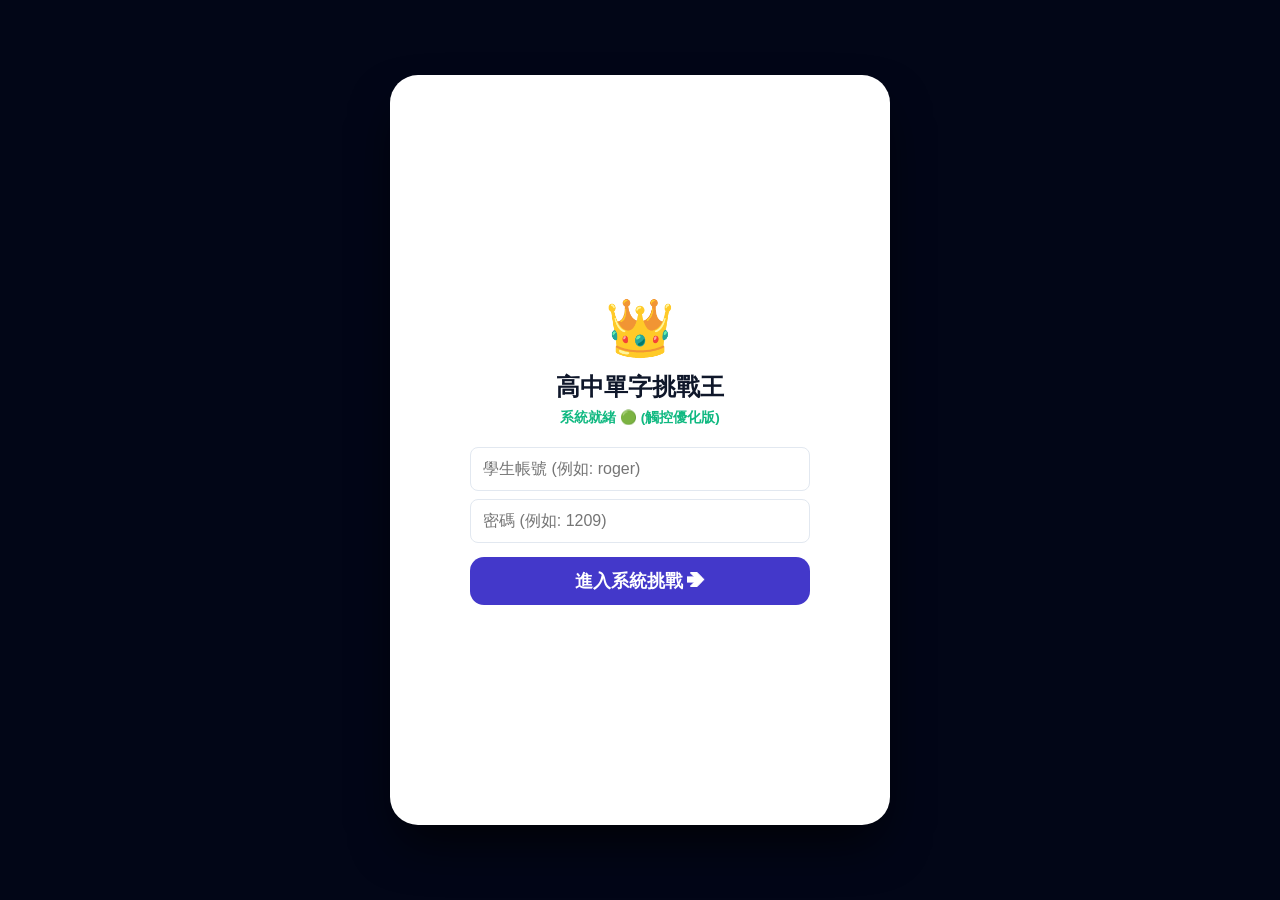
<file: index.html>
<!DOCTYPE html>
<html lang="zh-TW">
<head>
  <meta charset="UTF-8" />
  <meta name="viewport" content="width=device-width, initial-scale=1.0, maximum-scale=1.0, user-scalable=no" />
  <title>高中單字挑戰王 - 學生端</title>
  <style>
    :root {
      --primary: #4338ca;
      --primary-light: #6366f1;
      --success: #10b981;
      --danger: #ef4444;
      --dark: #0f172a;
      --border: #e2e8f0;
      --bg: #020617;
    }
    * { box-sizing: border-box; margin: 0; padding: 0; font-family: -apple-system, BlinkMacSystemFont, "Segoe UI", Roboto, sans-serif; -webkit-tap-highlight-color: transparent; }
    body { background: var(--bg); min-height: 100vh; display: flex; justify-content: center; align-items: center; padding: 12px; }
    .app-shell { width: 100%; max-width: 500px; background: #ffffff; border-radius: 28px; overflow: hidden; box-shadow: 0 25px 50px -12px rgba(0,0,0,0.8); display: flex; flex-direction: column; min-height: 750px; }
    .student-login-view { display: flex; flex-direction: column; align-items: center; justify-content: center; padding: 30px 24px; text-align: center; flex: 1; }
    .app-nav { display: flex; background: #1e293b; padding: 8px 10px; gap: 6px; align-items: center; }
    .nav-tabs-group { display: flex; flex: 1; gap: 4px; overflow-x: auto; }
    .nav-btn { flex: 1; min-width: 75px; border: none; background: transparent; padding: 9px 4px; border-radius: 12px; font-weight: 700; font-size: 0.8rem; color: #94a3b8; cursor: pointer; display: flex; align-items: center; justify-content: center; gap: 4px; white-space: nowrap; }
    .nav-btn.active { background: #334155; color: #f8fafc; }
    .badge { background: var(--danger); color: white; font-size: 0.7rem; padding: 2px 6px; border-radius: 10px; }
    .view-panel { display: none; flex-direction: column; padding: 18px; flex: 1; }
    .view-panel.active { display: flex; }
    .chapter-selector-bar { display: flex; align-items: center; gap: 8px; background: #f8fafc; padding: 8px 12px; border-radius: 12px; border: 1px solid var(--border); margin-bottom: 12px; font-size: 0.88rem; font-weight: 700; color: #334155; }
    .chapter-dropdown { flex: 1; padding: 6px 10px; border-radius: 8px; border: 1px solid var(--border); background: white; font-weight: 600; outline: none; }
    .game-status-bar { display: flex; justify-content: space-between; align-items: center; margin-bottom: 8px; }
    .pill { padding: 6px 12px; border-radius: 20px; font-size: 0.85rem; font-weight: 700; }
    .pill-level { background: #e0e7ff; color: var(--primary); }
    .pill-score { background: #fef3c7; color: #b45309; }
    .timer-wrapper { display: flex; align-items: center; font-weight: 800; font-size: 1.1rem; color: var(--danger); }
    .timer-progress-bar { width: 100%; height: 6px; background: #e2e8f0; border-radius: 3px; margin-bottom: 16px; overflow: hidden; }
    .timer-fill { height: 100%; background: var(--danger); width: 100%; transition: width 1s linear; }
    .card { background: white; border: 2px solid var(--border); border-radius: 18px; padding: 20px; text-align: center; margin-bottom: 16px; }
    .chapter-tag { background: #fef3c7; color: #b45309; font-size: 0.8rem; font-weight: 700; padding: 3px 8px; border-radius: 6px; }
    .pos-tag { background: #e0e7ff; color: var(--primary); font-size: 0.8rem; font-weight: 700; padding: 3px 8px; border-radius: 6px; }
    .chinese-prompt { font-size: 1.75rem; color: var(--dark); margin: 10px 0; font-weight: 800; }
    .hint-audio-bar { display: flex; align-items: center; justify-content: center; gap: 12px; margin-top: 10px; }
    .hint-text { font-size: 1.15rem; font-weight: 800; color: #334155; }
    .btn-sound-hint { display: inline-flex; align-items: center; gap: 4px; background: #eef2ff; color: var(--primary); border: 1.5px solid #c7d2fe; padding: 6px 12px; border-radius: 10px; font-size: 0.95rem; font-weight: 700; cursor: pointer; }
    .pure-dashed-zone { position: relative; width: 100%; min-height: 120px; display: flex; justify-content: center; align-items: center; background: transparent !important; border: none !important; cursor: text; padding: 10px 4px; }
    .slots-flex-row { display: flex; flex-wrap: wrap; justify-content: center; align-items: flex-end; gap: 8px; row-gap: 18px; pointer-events: none; }
    .slot-cell-unit { display: flex; flex-direction: column; align-items: center; justify-content: flex-end; width: 34px; }
    .correction-slot-top { height: 26px; display: flex; align-items: center; justify-content: center; margin-bottom: 4px; width: 100%; }
    .correct-letter-badge { background: #10b981; color: #ffffff; font-size: 1.05rem; font-weight: 900; width: 26px; height: 24px; border-radius: 6px; display: flex; align-items: center; justify-content: center; box-shadow: 0 2px 4px rgba(16, 185, 129, 0.4); text-transform: lowercase; }
    .dash-underline { width: 100%; height: 48px; border-bottom: 4px solid #94a3b8 !important; display: flex; align-items: center; justify-content: center; font-size: 1.95rem; font-weight: 900; color: #0f172a; text-transform: lowercase; transition: all 0.15s ease; }
    .dash-underline.focusing { border-bottom: 4px solid #4f46e5 !important; background: rgba(79, 70, 229, 0.05); border-radius: 6px 6px 0 0; }
    .dash-underline.char-wrong { color: #ef4444 !important; border-bottom: 4px solid #ef4444 !important; background: rgba(239, 68, 68, 0.08); border-radius: 6px 6px 0 0; }
    .dash-underline.char-right { color: #10b981 !important; border-bottom: 4px solid #10b981 !important; background: rgba(16, 185, 129, 0.08); border-radius: 6px 6px 0 0; }
    .ghost-input { position: absolute; top: 0; left: 0; width: 100%; height: 100%; opacity: 0 !important; cursor: text; }
    .btn-primary { width: 100%; padding: 13px; background: var(--primary); color: white; border: none; border-radius: 14px; font-size: 1rem; font-weight: 800; cursor: pointer; touch-action: manipulation; }
    .btn-next-action { flex: 1; padding: 14px; background: linear-gradient(135deg, #10b981, #059669); color: white; border: none; border-radius: 14px; font-size: 1.05rem; font-weight: 800; cursor: pointer; touch-action: manipulation; }
    .feedback-box { margin-top: 14px; padding: 12px 16px; border-radius: 12px; font-weight: 700; display: none; justify-content: space-between; align-items: center; text-align:center; }
    .feedback-box.success { background: #ecfdf5; color: #065f46; display: flex; }
    .feedback-box.error { background: #fef2f2; color: #991b1b; display: flex; }
    .admin-input-full { width: 100%; padding: 10px; border: 1.5px solid var(--border); border-radius: 8px; margin-bottom: 8px; outline: none; }
    
    .arena-bg { background: radial-gradient(circle at top, #1e293b 0%, #090d16 100%) !important; color: #ffffff; justify-content: flex-start; }
    .cloze-top-control { display: flex; justify-content: space-between; align-items: center; margin-bottom: 12px; }
    .chapter-select-dark { background: #1e293b; color: #f8fafc; border: 1px solid #475569; padding: 8px 10px; border-radius: 8px; font-weight: 600; outline: none; flex:1; margin-left:8px; }
    .answers-stack { display: flex; flex-direction: column; gap: 10px; margin-bottom: 16px; }
    .choice-btn { width: 100%; padding: 15px 16px; background: linear-gradient(180deg, #ffffff 0%, #e2e8f0 100%); border: none; border-radius: 14px; font-size: 1.15rem; font-weight: 800; color: #1e293b; cursor: pointer; text-align:left; transition: all 0.2s; touch-action: manipulation; }
    .choice-btn:hover { background: #e0e7ff; }
    .choice-btn.correct { background: linear-gradient(180deg, #34d399 0%, #059669 100%) !important; color: #fff !important; }
    .choice-btn.wrong { background: linear-gradient(180deg, #f87171 0%, #dc2626 100%) !important; color: #fff !important; }
  </style>
</head>
<body>
  <div class="app-shell">
    <!-- ================= 學生登入介面 ================= -->
    <div id="view-student-login" class="student-login-view">
      <div style="font-size:3.5rem; margin-bottom:10px;">👑</div>
      <h2 style="color:#0f172a; margin-bottom:6px;">高中單字挑戰王</h2>
      <p style="color:#10b981; font-size:0.85rem; margin-bottom:20px; font-weight:700;">系統就緒 🟢 (觸控優化版)</p>
      <div style="width:100%; max-width:340px;">
        <input type="text" id="student-acc-input" placeholder="學生帳號 (例如: roger)" class="admin-input-full" style="padding:12px; font-size:1rem;" />
        <input type="password" id="student-pwd-input" placeholder="密碼 (例如: 1209)" class="admin-input-full" style="padding:12px; font-size:1rem;" />
        <button id="student-login-btn" class="btn-primary" style="margin-top:6px; padding:12px; font-size:1.1rem;" onclick="alert('按鈕有反應了！'); attemptLogin();">進入系統挑戰 ➔</button>
        <p id="student-login-err" style="color:var(--danger); font-size:0.85rem; margin-top:10px; display:none;">帳號或密碼錯誤！</p>
      </div>
    </div>

    <!-- ================= 學生大廳 ================= -->
    <div id="view-student-lobby" style="display:none; flex-direction:column; padding: 30px 24px; flex:1; align-items:center; justify-content:center;">
      <h2 style="color:#0f172a; margin-bottom:8px; font-size:1.8rem;">👋 歡迎，<span id="lobby-student-name" style="color:var(--primary);"></span></h2>
      <p id="lobby-perm-tag" style="color:#10b981; font-weight:700; font-size:0.95rem; margin-bottom: 24px;"></p>
      
      <div class="card" style="width:100%; text-align:left; padding: 24px;">
        <h3 style="color:#1e293b; margin-bottom:16px; font-size:1.1rem; text-align:center;">🎯 請選擇題庫範圍</h3>
        <label style="font-weight:800; font-size:0.95rem; color:#334155; margin-bottom:6px; display:block;">1. 單字庫大分類：</label>
        <select id="lobby-category-select" class="admin-input-full" style="font-size:1rem; padding:12px;"></select>
        <label style="font-weight:800; font-size:0.95rem; color:#334155; margin-bottom:6px; display:block; margin-top:16px;">2. 章節 / 資料夾：</label>
        <select id="lobby-folder-select" class="admin-input-full" style="font-size:1rem; padding:12px;"></select>
        <label style="font-weight:800; font-size:0.95rem; color:#334155; margin-bottom:6px; display:block; margin-top:16px;">3. 選擇訓練模式：</label>
        <select id="lobby-mode-select" class="admin-input-full" style="font-size:1rem; padding:12px;">
          <option value="view-game">👑 單字挑戰 (拼寫作答)</option>
          <option value="view-phrase">🧩 片語特訓</option>
          <option value="view-cloze">⚔️ 克漏字對戰 (依據 AI 例句)</option>
          <option value="view-mistakes">📖 不熟區</option>
        </select>
        <button id="lobby-start-btn" class="btn-primary" style="margin-top: 24px; font-size:1.1rem; padding:14px; background:#10b981;">🚀 進入訓練區</button>
      </div>
      <button id="lobby-logout-btn" class="btn-secondary" style="margin-top: 20px; width:100%; padding:12px;">登出換人</button>
    </div>

    <!-- ================= 學生主操作畫面 ================= -->
    <div id="view-student-main" style="display:none; flex-direction:column; flex:1;">
      <header class="app-nav">
        <div class="nav-tabs-group">
          <button class="nav-btn active" data-target="view-game" id="tab-game-btn">👑 單字挑戰</button>
          <button class="nav-btn" data-target="view-phrase" id="tab-phrase-btn">🧩 片語特訓</button>
          <button class="nav-btn" data-target="view-cloze" id="tab-cloze-btn">⚔️ 克漏字對戰</button>
          <button class="nav-btn" data-target="view-mistakes" id="tab-mistakes-btn">📖 不熟區 <span id="mistake-badge" class="badge">0</span></button>
        </div>
      </header>

      <div style="background:#f1f5f9; padding:6px 14px; font-size:0.8rem; font-weight:700; color:#475569; display:flex; justify-content:space-between; align-items:center;">
        <span>👤 學生：<b id="cur-student-name" style="color:#4338ca;">學生</b></span>
        <span id="cur-category-tag" style="color:#10b981; font-weight:800;">高中學測</span>
      </div>

      <!-- ================= 頁籤 1：單字挑戰王 ================= -->
      <main id="view-game" class="view-panel active">
        <div class="chapter-selector-bar">
          <button class="btn-back-lobby btn-secondary" style="padding:6px 10px; font-size:0.75rem; background:#cbd5e1; color:#334155; margin-right:8px; border-radius:8px;">🏠 回大廳</button>
          <label for="game-chapter-filter" style="margin-left:auto;">🎯 單元：</label>
          <select id="game-chapter-filter" class="chapter-dropdown"></select>
        </div>
        <div class="game-status-bar">
          <span id="game-progress-tag" class="pill pill-level">進度：0 / 0</span>
          <span id="score-display" class="pill pill-score">積分：0</span>
          <div class="timer-wrapper">
            <span>⏱️</span><span id="game-timer-count">15</span>s
          </div>
        </div>
        <div class="timer-progress-bar"><div id="game-timer-fill" class="timer-fill"></div></div>
        <div class="card quiz-card">
          <div style="display:flex; justify-content:center; gap:6px;">
            <span id="quiz-chapter" class="chapter-tag">Unit 1</span>
            <span id="quiz-pos" class="pos-tag">詞性</span>
          </div>
          <h2 id="quiz-chinese" class="chinese-prompt">題目載入中...</h2>
          <div class="hint-audio-bar">
            <span id="quiz-hint" class="hint-text">提示資訊</span>
            <button type="button" id="game-sound-btn" class="btn-sound-hint">🔊 聽發音</button>
          </div>
        </div>
        <div class="pure-dashed-zone" onclick="focusHiddenInput()">
          <div id="letter-slots-container" class="slots-flex-row"></div>
          <input type="text" id="answer-input" class="ghost-input" autocomplete="off" autocorrect="off" autocapitalize="off" spellcheck="false" />
        </div>
        <div style="margin-top:14px; display:flex; gap:10px;">
          <button id="submit-btn" class="btn-primary" style="flex:1;">確認送出 (Enter)</button>
          <button id="next-question-btn" class="btn-next-action" style="display:none;">NEXT 下一題 ➔</button>
        </div>
        <div id="game-feedback" class="feedback-box"></div>
      </main>

      <!-- ================= 頁籤 2：🧩 片語特訓 ================= -->
      <main id="view-phrase" class="view-panel">
        <div class="chapter-selector-bar">
          <button class="btn-back-lobby btn-secondary" style="padding:6px 10px; font-size:0.75rem; background:#cbd5e1; color:#334155; margin-right:8px; border-radius:8px;">🏠 回大廳</button>
          <label for="phrase-chapter-filter" style="margin-left:auto;">🎯 單元：</label>
          <select id="phrase-chapter-filter" class="chapter-dropdown"></select>
        </div>
        <div class="game-status-bar">
          <span id="phrase-progress-tag" class="pill pill-level">進度：0 / 0</span>
          <span id="phrase-score-display" class="pill pill-score">積分：0</span>
          <div class="timer-wrapper">
            <span>⏱️</span><span id="phrase-timer-count">15</span>s
          </div>
        </div>
        <div class="timer-progress-bar"><div id="phrase-timer-fill" class="timer-fill"></div></div>
        
        <div class="card quiz-card">
          <div style="display:flex; justify-content:center; gap:6px;">
            <span id="phrase-chapter" class="chapter-tag">Unit 1</span>
            <span class="pos-tag" style="background:#fce7f3; color:#db2777;">phr.</span>
          </div>
          <h2 id="phrase-chinese" class="chinese-prompt">題目載入中...</h2>
        </div>
        
        <div id="phrase-options-container" class="answers-stack"></div>
        <button id="next-phrase-btn" class="btn-next-action" style="display:none; margin-top:10px; width:100%;">NEXT 下一題 ➔</button>
      </main>

      <!-- ================= 頁籤 3：克漏字對戰 ================= -->
      <main id="view-cloze" class="view-panel arena-bg">
        <div class="cloze-top-control">
          <button class="btn-back-lobby btn-secondary" style="padding:6px 10px; font-size:0.75rem; background:#cbd5e1; color:#334155; border-radius:8px;">🏠 回大廳</button>
          <select id="cloze-chapter-filter" class="chapter-select-dark"></select>
        </div>
        <div class="game-status-bar" style="color:white; margin-top:4px;">
          <span id="cloze-progress-tag" class="pill" style="background:rgba(255,255,255,0.2); color:white;">進度：0 / 0</span>
          <span id="cloze-score-display" class="pill" style="background:var(--danger); color:white;">積分：0</span>
          <div class="timer-wrapper" style="color:white;">
            <span>⏱️</span><span id="cloze-timer-count">15</span>s
          </div>
        </div>
        <div class="timer-progress-bar" style="background:rgba(255,255,255,0.2);">
          <div id="cloze-timer-fill" class="timer-fill" style="background:var(--success);"></div>
        </div>
        <div class="card" style="background:#1e293b; border-color:#334155; margin-bottom:20px; text-align:left;">
          <div style="margin-bottom:12px; display:flex; justify-content:space-between;">
             <span id="cloze-chapter-tag" class="chapter-tag" style="background:#334155; color:#cbd5e1;">Unit 1</span>
             <span id="cloze-pos-tag" class="pos-tag" style="background:#312e81; color:#a5b4fc;">n.</span>
          </div>
          <h2 id="cloze-sentence" style="font-size:1.35rem; line-height:1.6; color:#f8fafc; font-weight:800;">題目載入中...</h2>
          <p id="cloze-zh" style="display:none; color:#38bdf8; font-weight:700; margin-top:14px; font-size:1.05rem; line-height:1.5;"></p>
        </div>
        <div id="cloze-options-container" class="answers-stack"></div>
        <button id="next-cloze-btn" class="btn-next-action" style="display:none; margin-top:10px; width:100%;">NEXT 下一題 ➔</button>
      </main>

      <!-- ================= 頁籤 4：📖 不熟區 ================= -->
      <main id="view-mistakes" class="view-panel">
        <div class="chapter-selector-bar">
          <button class="btn-back-lobby btn-secondary" style="padding:6px 10px; font-size:0.75rem; background:#cbd5e1; color:#334155; margin-right:8px; border-radius:8px;">🏠 回大廳</button>
          <span style="font-weight:800; color:#334155; margin-left:auto;">我的錯題本</span>
          <button id="clear-mistakes-btn" class="btn-secondary" style="margin-left:auto; background:#fee2e2; color:#ef4444; font-size:0.75rem;">🗑️ 全部清空</button>
        </div>
        <div id="mistakes-list-container" style="display:flex; flex-direction:column; gap:10px; overflow-y:auto; flex:1; padding-bottom:20px;"></div>
      </main>
    </div>
  </div>

  <script>
    const DEFAULT_STUDENTS = [
      { acc: "roger", pwd: "1209", name: "羅傑", perm: "高中" },
      { acc: "student", pwd: "1234", name: "測試生", perm: "國中" }
    ];

    const DEFAULT_BASE_QUESTIONS = [
      {"id": 1, "category": "高中學測", "folder": "Unit 1", "word": "cue", "pos": "n.", "zh": "提示；線索", "sentence": "My teacher nodded at me, and that was my ___ to start speaking.", "options": ["cue", "finance", "prime", "rebel"]},
      {"id": 2, "category": "高中學測", "folder": "Unit 1", "word": "declare", "pos": "v.", "zh": "宣布；宣稱", "sentence": "The government decided to ___ the day a public holiday.", "options": ["declare", "divorce", "disappoint", "finance"]},
      {"id": 3, "category": "高中學測", "folder": "Unit 1", "word": "take off", "pos": "phr.", "zh": "起飛；脫下", "sentence": "The plane will ___ in ten minutes.", "options": ["take off", "give up", "look forward to", "turn out"]}
    ];

    let existingStudents = [];
    try { existingStudents = JSON.parse(localStorage.getItem('student_accounts')); } catch(e) {}
    if (!Array.isArray(existingStudents) || existingStudents.length === 0) {
      localStorage.setItem('student_accounts', JSON.stringify(DEFAULT_STUDENTS));
    }

    if (!localStorage.getItem('app_all_questions')) {
      localStorage.setItem('app_all_questions', JSON.stringify(DEFAULT_BASE_QUESTIONS));
    }

    async function initAutoSyncCloud() {
      try {
        const response = await fetch('questions.json?v=' + Date.now());
        if (response.ok) {
          const cloudData = await response.json();
          if (cloudData && cloudData.questions && cloudData.questions.length > 0) {
            localStorage.setItem('app_all_questions', JSON.stringify(cloudData.questions));
          }
          if (cloudData && cloudData.students && cloudData.students.length > 0) {
            localStorage.setItem('student_accounts', JSON.stringify(cloudData.students));
          }
        }
      } catch (e) {
        console.log("使用本機內嵌快取運行");
      }
    }
    initAutoSyncCloud();

    let loggedInStudent = null;
    let currentLobbyCategory = "高中學測";
    
    let activeWordList = [];
    let currentWordIndex = 0;
    let wordScore = 0;

    let activePhraseList = [];
    let currentPhraseIndex = 0;
    let phraseScore = 0;

    let mistakesArray = JSON.parse(localStorage.getItem('student_mistakes') || '[]');

    let timerInterval;
    let timeLeft = 15;
    let isTimeUp = false;

    let pronunciationTimeout = null;

    function initLobbyCategories() {
      let allQuestions = [];
      try { allQuestions = JSON.parse(localStorage.getItem('app_all_questions')) || DEFAULT_BASE_QUESTIONS; } 
      catch(e) { allQuestions = DEFAULT_BASE_QUESTIONS; }

      const allCats = [...new Set(allQuestions.map(q => q.category || "高中學測"))];
      let allowedCats = loggedInStudent && loggedInStudent.perm === '國中' ? allCats.filter(c => c === '國中') : allCats.filter(c => c !== '國中');
      if (allowedCats.length === 0) allowedCats = loggedInStudent && loggedInStudent.perm === '國中' ? ['國中'] : ['高中學測'];

      const catSelect = document.getElementById('lobby-category-select');
      if (catSelect) {
        catSelect.innerHTML = allowedCats.map(c => `<option value="${c}">${c}</option>`).join('');
        updateLobbyFolders();
      }
    }

    function updateLobbyFolders() {
      let allQuestions = [];
      try { allQuestions = JSON.parse(localStorage.getItem('app_all_questions')) || DEFAULT_BASE_QUESTIONS; } 
      catch(e) { allQuestions = DEFAULT_BASE_QUESTIONS; }

      const catSelect = document.getElementById('lobby-category-select');
      const folderSelect = document.getElementById('lobby-folder-select');
      if (!catSelect || !folderSelect) return;

      const cat = catSelect.value;
      const filtered = allQuestions.filter(q => (q.category || "高中學測") === cat);
      const folders = ["全部章節", ...new Set(filtered.map(q => q.folder || q.chapter || "Unit 1"))];
      folderSelect.innerHTML = folders.map(f => `<option value="${f}">${f}</option>`).join('');
    }

    // 觸控與點擊雙重強固登入函式
    function attemptLogin() {
      const errEl = document.getElementById('student-login-err');
      if (errEl) errEl.style.display = 'none';

      const accInput = document.getElementById('student-acc-input');
      const pwdInput = document.getElementById('student-pwd-input');
      if (!accInput || !pwdInput) return;

      const acc = accInput.value.trim().toLowerCase();
      const pwd = pwdInput.value.trim();

      if (!acc || !pwd) {
        alert("請輸入帳號與密碼！");
        return;
      }
      
      let studentAccounts = [];
      try {
        studentAccounts = JSON.parse(localStorage.getItem('student_accounts'));
      } catch(e) {}
      
      if (!Array.isArray(studentAccounts) || studentAccounts.length === 0) {
        studentAccounts = DEFAULT_STUDENTS;
      }

      const found = studentAccounts.find(s => String(s.acc || '').trim().toLowerCase() === acc && String(s.pwd || '').trim() === pwd);
      
      if (found) {
        loggedInStudent = found;
        loggedInStudent.perm = loggedInStudent.perm || "高中"; 
        
        document.getElementById('view-student-login').style.display = 'none';
        document.getElementById('view-student-lobby').style.display = 'flex';
        document.getElementById('lobby-student-name').innerText = found.name;
        document.getElementById('lobby-perm-tag').innerText = `權限範圍：${loggedInStudent.perm === '國中' ? '📚 國中專用' : '📖 高中與進階題庫'}`;

        initLobbyCategories();
      } else {
        if (errEl) {
          errEl.style.display = 'block';
          errEl.innerText = "帳號或密碼錯誤！(測試帳號: roger / 1209)";
        } else {
          alert("帳號或密碼錯誤！");
        }
      }
    }

    function initAppEvents() {
      updateMistakeBadge();

      // 為手機觸控優化登入按鈕（同時監聽 touchend 與 click，解決虛擬鍵盤吞沒點擊的問題）
      const loginBtn = document.getElementById('student-login-btn');
      if (loginBtn) {
        loginBtn.addEventListener('touchend', (e) => {
          e.preventDefault();
          attemptLogin();
        });
        loginBtn.addEventListener('click', attemptLogin);
      }

      function playWordAudio(word, playCount = 1) {
        if (!window.speechSynthesis) return;
        window.speechSynthesis.cancel(); 
        let count = 0;
        function speak() {
          if (count >= playCount) return;
          const utterance = new SpeechSynthesisUtterance(word);
          utterance.lang = 'en-US';
          utterance.rate = 0.7; 
          utterance.onend = () => {
            count++;
            if (count < playCount) {
              setTimeout(speak, 600); 
            }
          };
          window.speechSynthesis.speak(utterance);
        }
        speak();
      }

      const soundBtn = document.getElementById('game-sound-btn');
      if (soundBtn) {
        soundBtn.addEventListener('click', () => {
          if (activeWordList.length > 0) {
            playWordAudio(activeWordList[currentWordIndex].word, 1);
          }
        });
      }

      const pwdInput = document.getElementById('student-pwd-input');
      const accInput = document.getElementById('student-acc-input');
      if (pwdInput) pwdInput.addEventListener('keypress', (e) => { if(e.key === 'Enter') attemptLogin(); });
      if (accInput) accInput.addEventListener('keypress', (e) => { if(e.key === 'Enter') attemptLogin(); });

      const logoutBtn = document.getElementById('lobby-logout-btn');
      if (logoutBtn) {
        logoutBtn.addEventListener('click', () => {
          loggedInStudent = null;
          document.getElementById('view-student-lobby').style.display = 'none';
          document.getElementById('view-student-login').style.display = 'flex';
          document.getElementById('student-acc-input').value = '';
          document.getElementById('student-pwd-input').value = '';

          clearTimeout(pronunciationTimeout);
          if(window.speechSynthesis) window.speechSynthesis.cancel();
        });
      }

      const catSel = document.getElementById('lobby-category-select');
      if (catSel) catSel.addEventListener('change', updateLobbyFolders);

      const startBtn = document.getElementById('lobby-start-btn');
      if (startBtn) {
        startBtn.addEventListener('click', () => {
          currentLobbyCategory = document.getElementById('lobby-category-select').value;
          const selectedFolder = document.getElementById('lobby-folder-select').value;
          const selectedModeId = document.getElementById('lobby-mode-select').value;
          
          document.getElementById('view-student-lobby').style.display = 'none';
          document.getElementById('view-student-main').style.display = 'flex';
          document.getElementById('cur-student-name').innerText = loggedInStudent.name;
          document.getElementById('cur-category-tag').innerText = currentLobbyCategory;

          updateChapterDropdowns();
          ['game-chapter-filter', 'cloze-chapter-filter', 'phrase-chapter-filter'].forEach(id => {
            const dd = document.getElementById(id);
            if (dd && [...dd.options].some(o => o.value === selectedFolder)) dd.value = selectedFolder;
          });

          const targetTabBtn = document.querySelector(`.nav-btn[data-target="${selectedModeId}"]`);
          if (targetTabBtn) targetTabBtn.click();
        });
      }

      document.querySelectorAll('.btn-back-lobby').forEach(btn => {
        btn.addEventListener('click', () => {
          clearInterval(timerInterval);
          clearTimeout(pronunciationTimeout);
          if(window.speechSynthesis) window.speechSynthesis.cancel();

          document.getElementById('view-student-main').style.display = 'none';
          document.getElementById('view-student-lobby').style.display = 'flex';
          initLobbyCategories();
        });
      });

      document.querySelectorAll('.nav-btn').forEach(btn => {
        btn.addEventListener('click', (e) => {
          document.querySelectorAll('.nav-btn').forEach(b => b.classList.remove('active'));
          document.querySelectorAll('.view-panel').forEach(p => p.classList.remove('active'));
          
          btn.classList.add('active');
          const targetId = btn.getAttribute('data-target');
          document.getElementById(targetId).classList.add('active');

          clearInterval(timerInterval); 
          clearTimeout(pronunciationTimeout);
          if(window.speechSynthesis) window.speechSynthesis.cancel();

          filterWordList();

          if (targetId === 'view-game') startNewWordSession();
          if (targetId === 'view-cloze') startNewClozeSession();
          if (targetId === 'view-phrase') startNewPhraseSession(); 
          if (targetId === 'view-mistakes') renderMistakes();      
        });
      });

      const gFilter = document.getElementById('game-chapter-filter');
      const cFilter = document.getElementById('cloze-chapter-filter');
      const pFilter = document.getElementById('phrase-chapter-filter');
      if (gFilter) gFilter.addEventListener('change', () => { filterWordList(); startNewWordSession(); });
      if (cFilter) cFilter.addEventListener('change', () => { filterWordList(); startNewClozeSession(); });
      if (pFilter) pFilter.addEventListener('change', () => { filterWordList(); startNewPhraseSession(); });

      function startTimer(mode) {
        clearInterval(timerInterval);
        timeLeft = 15;
        isTimeUp = false;
        updateTimerDisplay(mode);
        
        timerInterval = setInterval(() => {
          timeLeft--;
          updateTimerDisplay(mode);
          if (timeLeft <= 0) {
            clearInterval(timerInterval);
            isTimeUp = true;
            if (mode === 'game') submitWordAnswer();
            if (mode === 'cloze') handleClozeTimeout();
            if (mode === 'phrase') handlePhraseTimeout(); 
          }
        }, 1000);
      }

      function updateTimerDisplay(mode) {
        let countEl, fillEl;
        if (mode === 'game') {
          countEl = document.getElementById('game-timer-count');
          fillEl = document.getElementById('game-timer-fill');
        } else if (mode === 'cloze') {
          countEl = document.getElementById('cloze-timer-count');
          fillEl = document.getElementById('cloze-timer-fill');
        } else if (mode === 'phrase') {
          countEl = document.getElementById('phrase-timer-count');
          fillEl = document.getElementById('phrase-timer-fill');
        }
        if (countEl) countEl.innerText = timeLeft;
        if (fillEl) fillEl.style.width = (timeLeft / 15 * 100) + '%';
      }

      function updateMistakeBadge() {
        const badge = document.getElementById('mistake-badge');
        if (badge) badge.innerText = mistakesArray.length;
      }

      function addMistake(q) {
        if (!q) return;
        if (!mistakesArray.some(m => m.word === q.word)) {
          mistakesArray.push(q);
          localStorage.setItem('student_mistakes', JSON.stringify(mistakesArray));
          updateMistakeBadge();
        }
      }

      const nextQBtn = document.getElementById('next-question-btn');
      const subBtn = document.getElementById('submit-btn');
      const ansInp = document.getElementById('answer-input');

      if (nextQBtn) nextQBtn.addEventListener('click', () => { currentWordIndex++; loadWordQuestion(); });
      if (subBtn) subBtn.addEventListener('click', submitWordAnswer);
      if (ansInp) {
        ansInp.addEventListener('input', updateSlotsDisplay);
        ansInp.addEventListener('keypress', (e) => {
          if (e.key === 'Enter') {
            if (document.getElementById('submit-btn').style.display !== 'none') submitWordAnswer();
            else document.getElementById('next-question-btn').click();
          }
        });
      }

      function startNewWordSession() {
        currentWordIndex = 0; wordScore = 0;
        const scoreDisp = document.getElementById('score-display');
        if (scoreDisp) scoreDisp.innerText = `積分：0`;
        loadWordQuestion();
      }

      function loadWordQuestion() {
        if (!activeWordList.length) {
          const qChin = document.getElementById('quiz-chinese');
          if (qChin) qChin.innerText = "此單元無單字";
          const slotsContainer = document.getElementById('letter-slots-container');
          if (slotsContainer) slotsContainer.innerHTML = '';
          clearInterval(timerInterval);
          return;
        }
        if (currentWordIndex >= activeWordList.length) currentWordIndex = 0;

        const q = activeWordList[currentWordIndex];
        const gProg = document.getElementById('game-progress-tag');
        const qChap = document.getElementById('quiz-chapter');
        const qPos = document.getElementById('quiz-pos');
        const qChin = document.getElementById('quiz-chinese');
        const qHint = document.getElementById('quiz-hint');

        if (gProg) gProg.innerText = `進度：${currentWordIndex + 1} / ${activeWordList.length}`;
        if (qChap) qChap.innerText = q.folder || q.chapter || "Unit 1";
        if (qPos) qPos.innerText = q.pos;
        if (qChin) qChin.innerText = q.zh;
        if (qHint) qHint.innerText = `長度：${q.word.length} 字母・首字 [ ${q.word[0]} ]`;

        const input = document.getElementById('answer-input');
        if (input) {
          input.value = '';
          input.disabled = false;
          input.maxLength = q.word.length;
          input.focus();
        }

        updateSlotsDisplay();
        const fb = document.getElementById('game-feedback');
        if (fb) fb.style.display = 'none';
        if (subBtn) subBtn.style.display = 'block';
        if (nextQBtn) nextQBtn.style.display = 'none';

        startTimer('game');

        clearTimeout(pronunciationTimeout);
        if(window.speechSynthesis) window.speechSynthesis.cancel();
        pronunciationTimeout = setTimeout(() => {
          const currentView = document.querySelector('.view-panel.active');
          if (currentView && currentView.id === 'view-game' && input && !input.disabled) {
            playWordAudio(q.word, 2);
          }
        }, 2000);
      }

      function updateSlotsDisplay() {
        const input = document.getElementById('answer-input');
        if (!input) return;
        const val = input.value;
        const q = activeWordList[currentWordIndex];
        if (!q || !q.word) return;

        const targetWord = q.word;
        const container = document.getElementById('letter-slots-container');
        if (!container) return;
        container.innerHTML = '';

        for (let i = 0; i < targetWord.length; i++) {
          const unit = document.createElement('div'); unit.className = 'slot-cell-unit';
          const top = document.createElement('div'); top.className = 'correction-slot-top';
          const dash = document.createElement('div'); dash.className = 'dash-underline';

          if (i < val.length) dash.innerText = val[i];
          if (i === val.length && !input.disabled) dash.classList.add('focusing');

          if (input.disabled) {
            if (val[i] && val[i].toLowerCase() === targetWord[i].toLowerCase()) {
              dash.classList.add('char-right');
            } else {
              dash.classList.add('char-wrong');
              top.innerHTML = `<div class="correct-letter-badge">${targetWord[i]}</div>`;
            }
          }
          unit.appendChild(top); unit.appendChild(dash); container.appendChild(unit);
        }
      }

      function submitWordAnswer() {
        if (!activeWordList.length) return;
        clearInterval(timerInterval); 
        
        clearTimeout(pronunciationTimeout);
        if(window.speechSynthesis) window.speechSynthesis.cancel();

        const input = document.getElementById('answer-input');
        if (!input) return;
        const userAns = input.value.trim().toLowerCase();
        const target = activeWordList[currentWordIndex].word.trim().toLowerCase();
        const fb = document.getElementById('game-feedback');
        const q = activeWordList[currentWordIndex]; 

        input.disabled = true;

        if (userAns === target && !isTimeUp) {
          wordScore += 100;
          const scoreDisp = document.getElementById('score-display');
          if (scoreDisp) scoreDisp.innerText = `積分：${wordScore}`;
          if (fb) {
            fb.className = 'feedback-box success';
            fb.innerHTML = `🎉 完全正確！`;
          }
        } else {
          if (fb) {
            fb.className = 'feedback-box error';
            fb.innerHTML = isTimeUp ? `⏰ 時間到！正解：${target}` : `❌ 錯誤！正解：${target}`;
          }
          addMistake(q); 
        }

        updateSlotsDisplay();
        if (subBtn) subBtn.style.display = 'none';
        if (nextQBtn) nextQBtn.style.display = 'block';
      }

      window.focusHiddenInput = function() {
        const inp = document.getElementById('answer-input');
        if (inp && !inp.disabled) { inp.focus(); updateSlotsDisplay(); }
      };

      const nextPhraseBtn = document.getElementById('next-phrase-btn');
      if (nextPhraseBtn) nextPhraseBtn.addEventListener('click', () => { currentPhraseIndex++; loadPhraseQuestion(); });

      function startNewPhraseSession() {
        currentPhraseIndex = 0; phraseScore = 0;
        const pScoreDisp = document.getElementById('phrase-score-display');
        if (pScoreDisp) pScoreDisp.innerText = `積分：0`;
        loadPhraseQuestion();
      }

      function loadPhraseQuestion() {
        if (!activePhraseList.length) {
          const pChin = document.getElementById('phrase-chinese');
          if (pChin) pChin.innerText = "此單元無片語題目";
          const pOptsContainer = document.getElementById('phrase-options-container');
          if (pOptsContainer) pOptsContainer.innerHTML = '';
          clearInterval(timerInterval);
          return;
        }
        if (currentPhraseIndex >= activePhraseList.length) currentPhraseIndex = 0;

        const q = activePhraseList[currentPhraseIndex];
        const pProg = document.getElementById('phrase-progress-tag');
        const pChap = document.getElementById('phrase-chapter');
        const pChin = document.getElementById('phrase-chinese');

        if (pProg) pProg.innerText = `進度：${currentPhraseIndex + 1} / ${activePhraseList.length}`;
        if (pChap) pChap.innerText = q.folder || q.chapter || "Unit 1";
        if (pChin) pChin.innerText = q.zh;

        const box = document.getElementById('phrase-options-container');
        if (!box) return;
        box.innerHTML = '';
        
        let opts = q.options && q.options.length >= 4 ? [...q.options] : [q.word, "take off", "look forward to", "give up"];
        if (!opts.includes(q.word)) opts[0] = q.word; 
        opts = opts.sort(() => 0.5 - Math.random()); 

        opts.forEach(opt => {
          const btn = document.createElement('button');
          btn.className = 'choice-btn';
          btn.innerText = opt;
          btn.onclick = () => handlePhraseClick(opt, q.word, btn, box, q);
          box.appendChild(btn);
        });

        if (nextPhraseBtn) nextPhraseBtn.style.display = 'none';
        startTimer('phrase');
      }

      function handlePhraseClick(selected, correctWord, clickedBtn, box, q) {
        clearInterval(timerInterval);
        const allBtns = box.querySelectorAll('button');
        allBtns.forEach(b => b.disabled = true);

        if (selected === correctWord) {
          clickedBtn.classList.add('correct');
          phraseScore += 100;
          const pScoreDisp = document.getElementById('phrase-score-display');
          if (pScoreDisp) pScoreDisp.innerText = `積分：${phraseScore}`;
        } else {
          clickedBtn.classList.add('wrong');
          allBtns.forEach(b => { if (b.innerText === correctWord) b.classList.add('correct'); });
          addMistake(q); 
        }
        if (nextPhraseBtn) nextPhraseBtn.style.display = 'block';
      }

      function handlePhraseTimeout() {
        const box = document.getElementById('phrase-options-container');
        if (!box) return;
        const allBtns = box.querySelectorAll('button');
        allBtns.forEach(b => b.disabled = true);
        const q = activePhraseList[currentPhraseIndex];
        
        allBtns.forEach(b => { if (b.innerText === q.word) b.classList.add('correct'); });
        addMistake(q); 
        if (nextPhraseBtn) nextPhraseBtn.style.display = 'block';
      }

      // 克漏字對戰
      const nextClozeBtn = document.getElementById('next-cloze-btn');
      if (nextClozeBtn) nextClozeBtn.addEventListener('click', () => { currentWordIndex++; loadClozeQuestion(); });

      function startNewClozeSession() {
        currentWordIndex = 0; wordScore = 0;
        const cScoreDisp = document.getElementById('cloze-score-display');
        if (cScoreDisp) cScoreDisp.innerText = `積分：0`;
        loadClozeQuestion();
      }

      function loadClozeQuestion() {
        if (!activeWordList.length) {
          const cSent = document.getElementById('cloze-sentence');
          if (cSent) cSent.innerText = "此單元無克漏字題目";
          const cZh = document.getElementById('cloze-zh');
          if (cZh) { cZh.innerText = ""; cZh.style.display = "none"; }
          const cOptsContainer = document.getElementById('cloze-options-container');
          if (cOptsContainer) cOptsContainer.innerHTML = '';
          clearInterval(timerInterval);
          return;
        }
        if (currentWordIndex >= activeWordList.length) currentWordIndex = 0;

        const q = activeWordList[currentWordIndex];
        const cProg = document.getElementById('cloze-progress-tag');
        const cChap = document.getElementById('cloze-chapter-tag');
        const cPos = document.getElementById('cloze-pos-tag');
        const cSent = document.getElementById('cloze-sentence');
        const cZh = document.getElementById('cloze-zh');

        if (cProg) cProg.innerText = `進度：${currentWordIndex + 1} / ${activeWordList.length}`;
        if (cChap) cChap.innerText = q.folder || q.chapter || "Unit 1";
        if (cPos) cPos.innerText = q.pos;

        let sentenceText = q.sentence || `The meaning of this word is ___ .`;
        if (cSent) cSent.innerHTML = sentenceText.replace('___', '<span style="color:var(--danger);">___</span>');
        
        if (cZh) { cZh.innerHTML = ""; cZh.style.display = "none"; }

        const box = document.getElementById('cloze-options-container');
        if (!box) return;
        box.innerHTML = '';
        let opts = q.options && q.options.length >= 4 ? [...q.options] : [q.word, "option A", "option B", "option C"];
        if (!opts.includes(q.word)) opts[0] = q.word; 
        opts = opts.sort(() => 0.5 - Math.random()); 

        opts.forEach(opt => {
          const btn = document.createElement('button');
          btn.className = 'choice-btn';
          btn.innerText = opt;
          btn.onclick = () => handleClozeClick(opt, q.word, btn, box, q);
          box.appendChild(btn);
        });

        if (nextClozeBtn) nextClozeBtn.style.display = 'none';
        startTimer('cloze');
      }

      async function renderSentenceTranslation(q) {
        const zhEl = document.getElementById('cloze-zh');
        if (!zhEl) return;
        zhEl.style.display = 'block';

        if (q.sentence_zh) {
          zhEl.innerText = `中文翻譯：${q.sentence_zh}`;
          return;
        }

        const fullSentence = (q.sentence || '').replace(/___/g, q.word);
        zhEl.innerText = '中文翻譯：翻譯載入中...';

        try {
          const res = await fetch(`https://translate.googleapis.com/translate_a/single?client=gtx&sl=en&tl=zh-TW&dt=t&q=${encodeURIComponent(fullSentence)}`);
          const data = await res.json();
          if (data && data[0]) {
            const translated = data[0].map(item => item[0]).join('');
            zhEl.innerText = `中文翻譯：${translated}`;
          } else {
            zhEl.innerText = `中文翻譯：(無法取得翻譯)`;
          }
        } catch (e) {
          zhEl.innerText = `中文翻譯：(無法取得翻譯)`;
        }
      }

      function handleClozeClick(selected, correctWord, clickedBtn, box, q) {
        clearInterval(timerInterval);
        const allBtns = box.querySelectorAll('button');
        allBtns.forEach(b => b.disabled = true);

        if (selected === correctWord) {
          clickedBtn.classList.add('correct');
          wordScore += 100;
          const cScoreDisp = document.getElementById('cloze-score-display');
          if (cScoreDisp) cScoreDisp.innerText = `積分：${wordScore}`;
        } else {
          clickedBtn.classList.add('wrong');
          allBtns.forEach(b => { if (b.innerText === correctWord) b.classList.add('correct'); });
          addMistake(q); 
        }

        renderSentenceTranslation(q);
        if (nextClozeBtn) nextClozeBtn.style.display = 'block';
      }

      function handleClozeTimeout() {
        const box = document.getElementById('cloze-options-container');
        if (!box) return;
        const allBtns = box.querySelectorAll('button');
        allBtns.forEach(b => b.disabled = true);
        const q = activeWordList[currentWordIndex];
        
        allBtns.forEach(b => { if (b.innerText === q.word) b.classList.add('correct'); });
        addMistake(q); 

        renderSentenceTranslation(q);
        if (nextClozeBtn) nextClozeBtn.style.display = 'block';
      }

      // 不熟區
      const clearMistakesBtn = document.getElementById('clear-mistakes-btn');
      if (clearMistakesBtn) {
        clearMistakesBtn.addEventListener('click', () => {
          if(confirm('確定要清空所有不熟的單字嗎？')) {
            mistakesArray = [];
            localStorage.setItem('student_mistakes', JSON.stringify(mistakesArray));
            updateMistakeBadge();
            renderMistakes();
          }
        });
      }

      function renderMistakes() {
        const container = document.getElementById('mistakes-list-container');
        if (!container) return;
        container.innerHTML = '';
        if (mistakesArray.length === 0) {
          container.innerHTML = `<div style="text-align:center; color:#64748b; padding:20px; font-weight:700;">太棒了！目前沒有不熟的單字 🎉</div>`;
          return;
        }

        mistakesArray.forEach((q, index) => {
          const card = document.createElement('div');
          card.className = 'card';
          card.style.textAlign = 'left';
          card.style.padding = '16px';
          card.style.marginBottom = '10px';
          card.innerHTML = `
            <div style="display:flex; justify-content:space-between; align-items:flex-start;">
              <div>
                <span class="chapter-tag">${q.folder || q.chapter || 'Unit'}</span>
                <span class="pos-tag">${q.pos || '詞性'}</span>
                <h3 style="color:var(--primary); margin:8px 0 4px 0; font-size:1.3rem;">${q.word}</h3>
                <p style="color:#475569; font-weight:700;">${q.zh}</p>
                <p style="color:#64748b; font-size:0.85rem; margin-top:6px;">${q.sentence || ''}</p>
              </div>
              <button class="btn-del" onclick="removeMistake(${index})" style="padding:6px 10px; font-size:0.8rem; background:#fee2e2; color:#ef4444; border:none; border-radius:6px; cursor:pointer; font-weight:800;">移除</button>
            </div>
          `;
          container.appendChild(card);
        });
      }

      window.removeMistake = function(index) {
        mistakesArray.splice(index, 1);
        localStorage.setItem('student_mistakes', JSON.stringify(mistakesArray));
        updateMistakeBadge();
        renderMistakes();
      };

      function updateChapterDropdowns() {
        let allQuestions = [];
        try { allQuestions = JSON.parse(localStorage.getItem('app_all_questions')) || DEFAULT_BASE_QUESTIONS; } 
        catch(e) { allQuestions = DEFAULT_BASE_QUESTIONS; }
        
        const filtered = allQuestions.filter(q => (q.category || "高中學測") === currentLobbyCategory);
        const chapters = ["全部章節", ...new Set(filtered.map(q => q.folder || q.chapter || "Unit 1"))];
        
        ['game-chapter-filter', 'cloze-chapter-filter', 'phrase-chapter-filter'].forEach(id => {
          const sel = document.getElementById(id);
          if (sel) {
            const cur = sel.value;
            sel.innerHTML = chapters.map(c => `<option value="${c}">${c}</option>`).join('');
            if (chapters.includes(cur)) sel.value = cur;
          }
        });
      }

      function filterWordList() {
        let allQuestions = [];
        try { allQuestions = JSON.parse(localStorage.getItem('app_all_questions')) || DEFAULT_BASE_QUESTIONS; } 
        catch(e) { allQuestions = DEFAULT_BASE_QUESTIONS; }

        const activePanel = document.querySelector('.view-panel.active');
        const viewId = activePanel ? activePanel.id : 'view-game';
        
        if (viewId === 'view-phrase') {
           const f = document.getElementById('phrase-chapter-filter')?.value || "全部章節";
           const base = allQuestions.filter(q => (q.isPhrase || q.word.trim().includes(' ') || q.word.includes('-')) && (q.category || "高中學測") === currentLobbyCategory);
           activePhraseList = f === "全部章節" ? [...base] : base.filter(q => (q.folder || q.chapter || "Unit 1") === f);
        } else {
           const filterId = viewId === 'view-game' ? 'game-chapter-filter' : 'cloze-chapter-filter';
           const f = document.getElementById(filterId)?.value || "全部章節";
           const base = allQuestions.filter(q => !q.isPhrase && !q.word.trim().includes(' ') && (q.category || "高中學測") === currentLobbyCategory);
           activeWordList = f === "全部章節" ? [...base] : base.filter(q => (q.folder || q.chapter || "Unit 1") === f);
        }
      }
    }

    if (document.readyState === 'loading') {
      document.addEventListener('DOMContentLoaded', initAppEvents);
    } else {
      initAppEvents();
    }
  </script>
</body>
</html>
</file>
